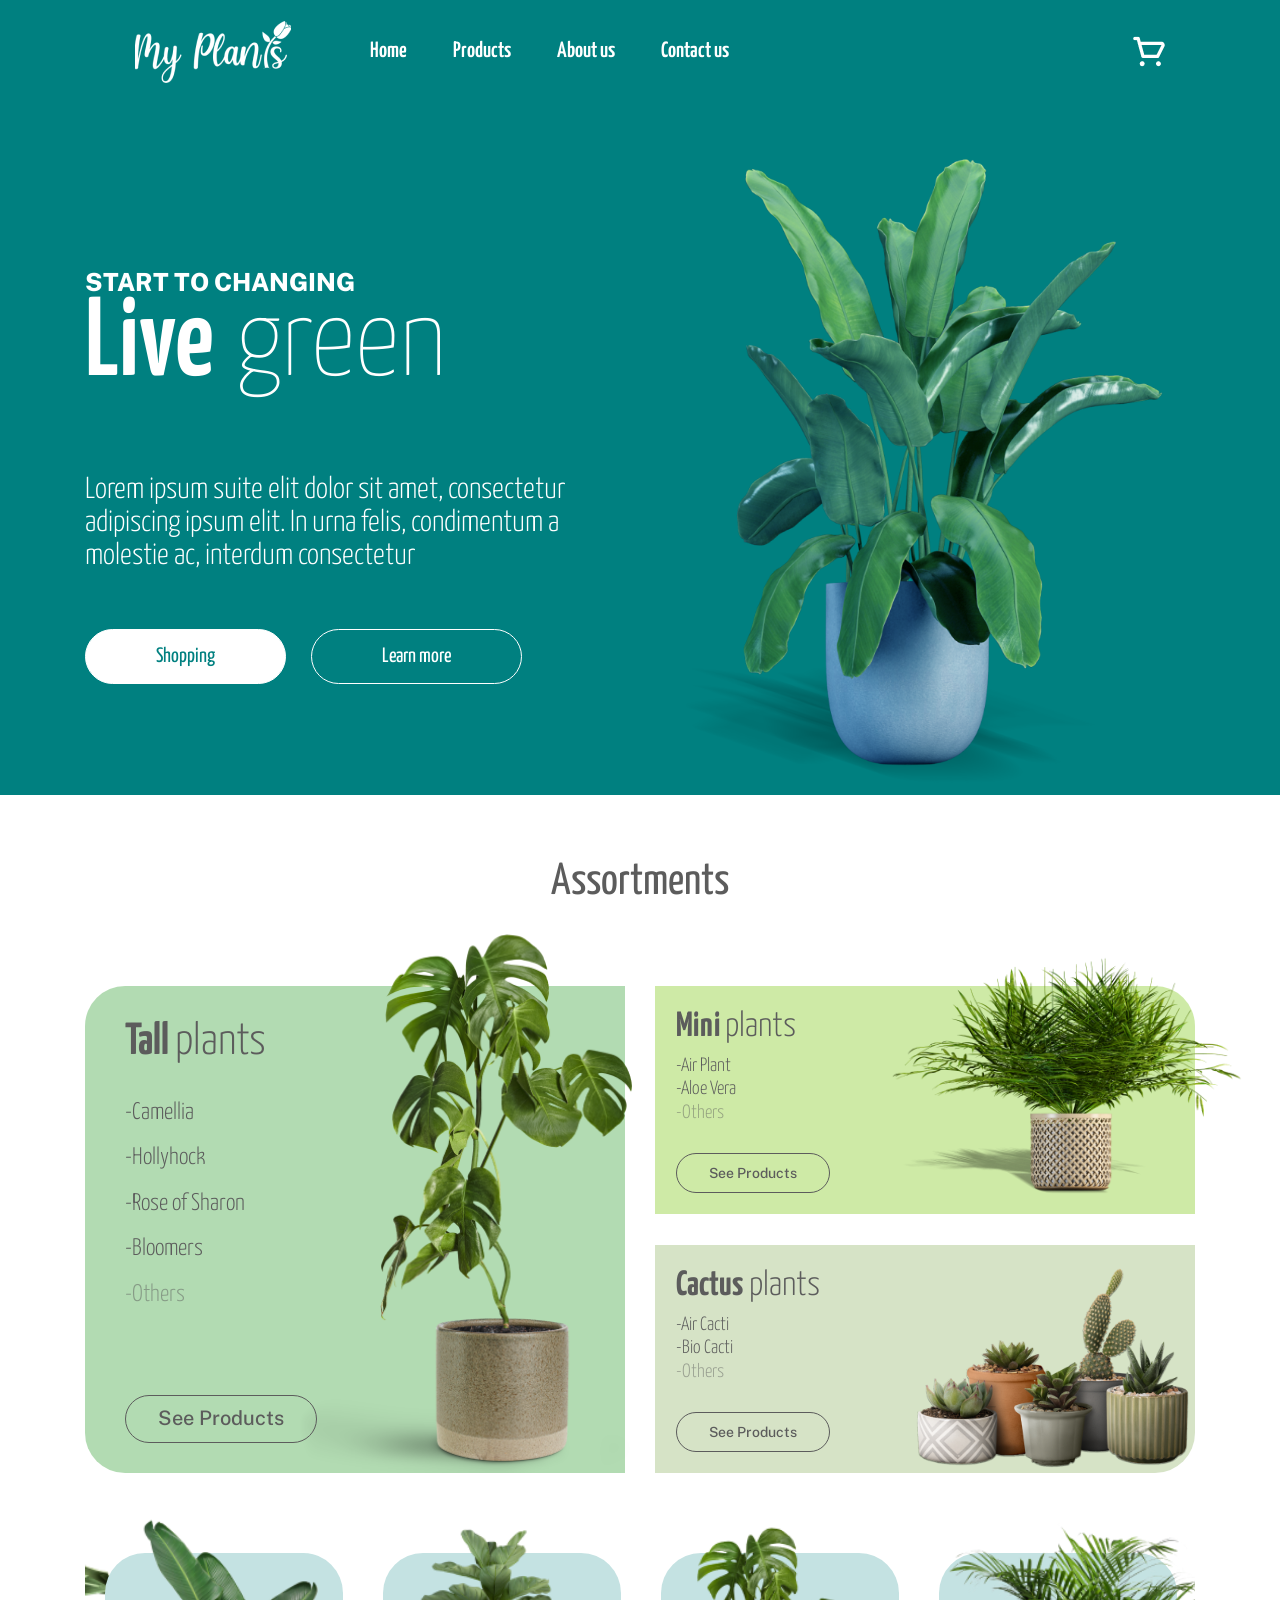
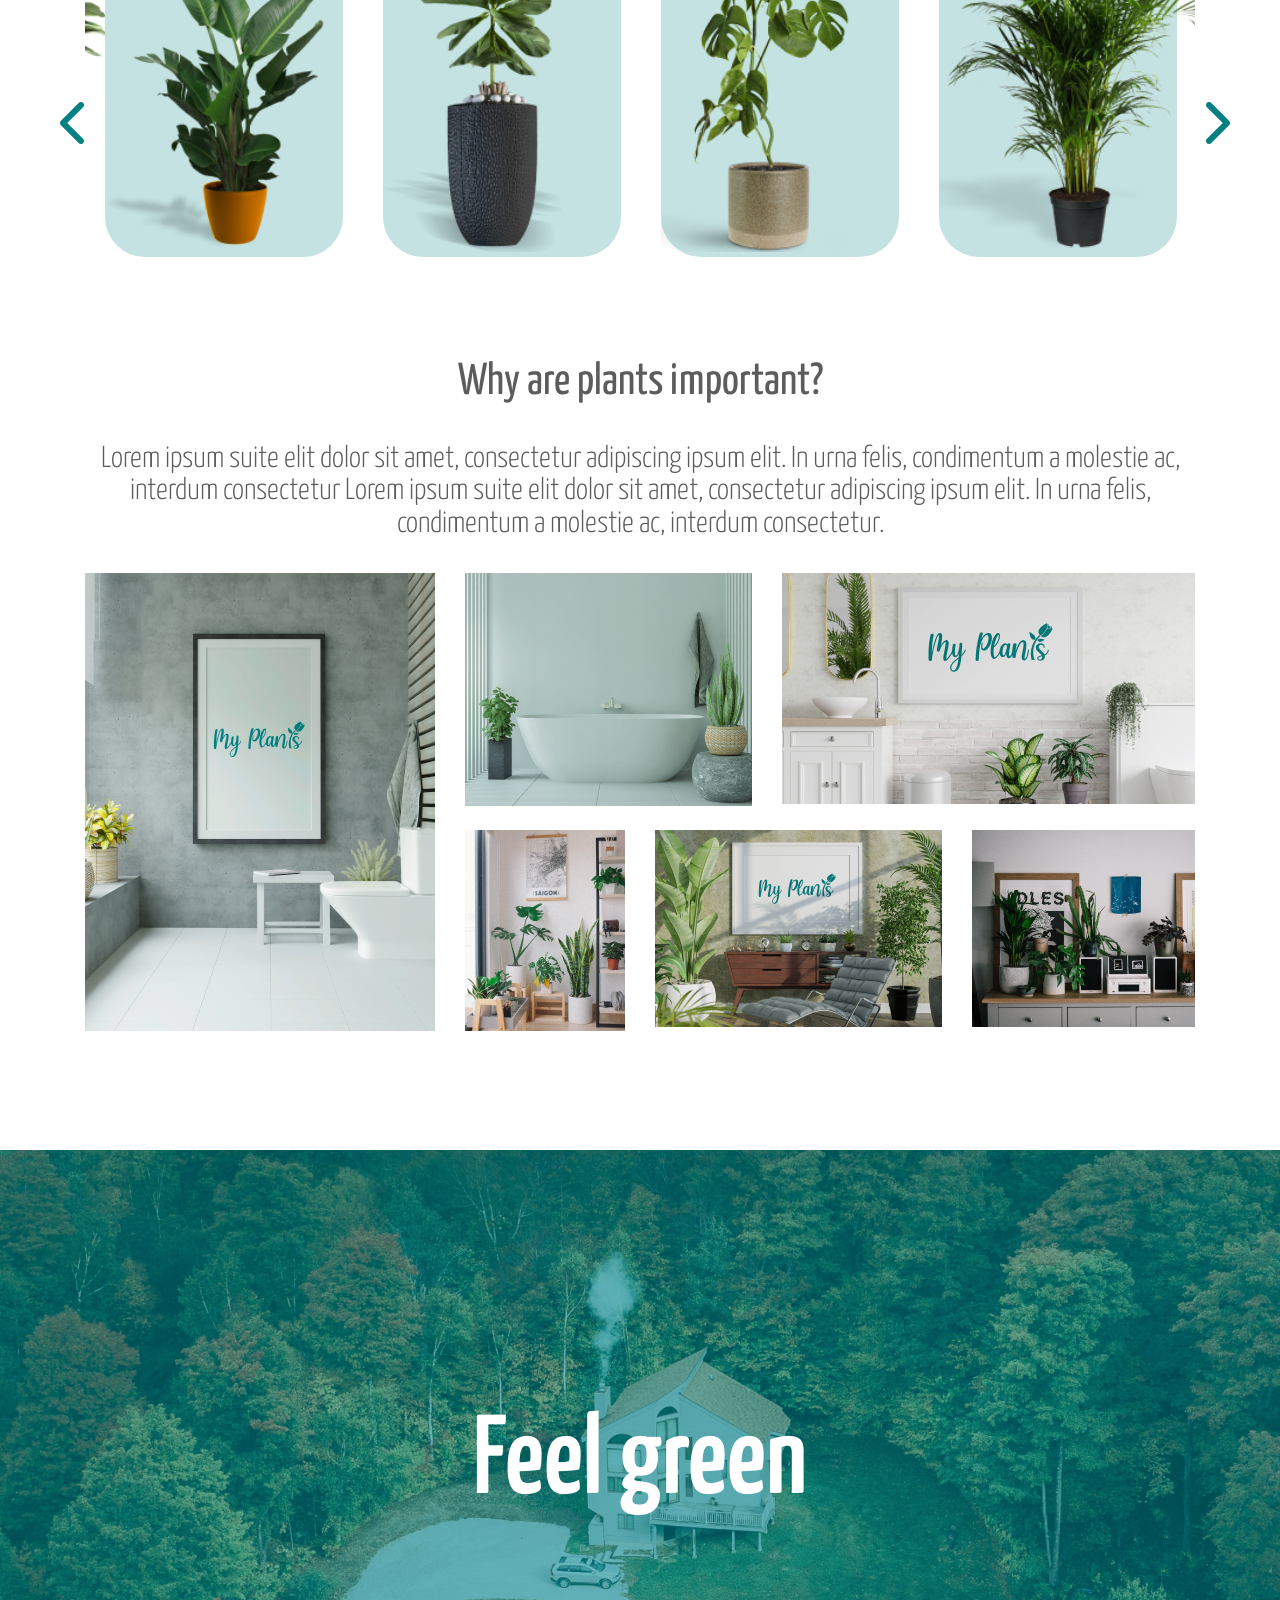
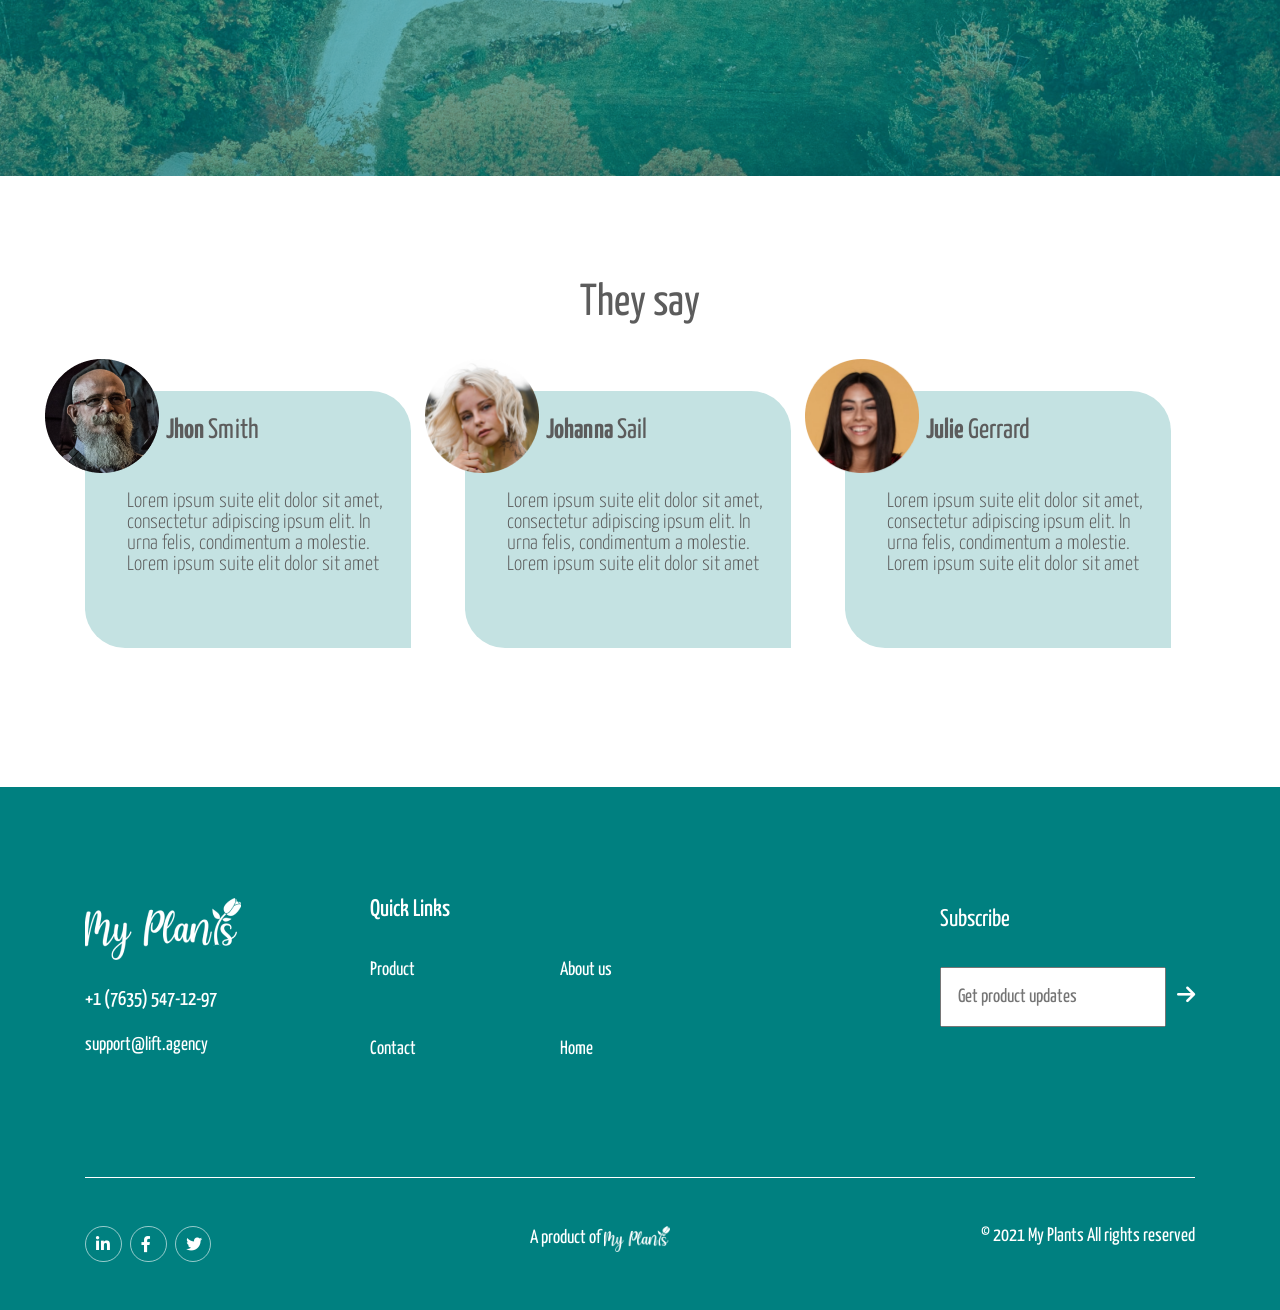
<file: PlantsShopping/index.html>
<!DOCTYPE html>
<html lang="en">

<head>
    <meta charset="UTF-8">
    <meta http-equiv="X-UA-Compatible" content="IE=edge">
    <meta name="viewport" content="width=device-width, initial-scale=1.0">


    <!-- Bootstrap Link for Css -->
    <link rel="stylesheet" href="https://cdn.jsdelivr.net/npm/bootstrap@4.6.1/dist/css/bootstrap.min.css"
        integrity="sha384-zCbKRCUGaJDkqS1kPbPd7TveP5iyJE0EjAuZQTgFLD2ylzuqKfdKlfG/eSrtxUkn" crossorigin="anonymous">

    <!-- FontAwesome Link for Css -->
    <link rel="stylesheet" href="https://cdnjs.cloudflare.com/ajax/libs/font-awesome/6.0.0-beta3/css/all.min.css"
        integrity="sha512-Fo3rlrZj/k7ujTnHg4CGR2D7kSs0v4LLanw2qksYuRlEzO+tcaEPQogQ0KaoGN26/zrn20ImR1DfuLWnOo7aBA=="
        crossorigin="anonymous" referrerpolicy="no-referrer" />

    <!-- Slick Slider Plants Section -->
    <link rel="stylesheet" type="text/css" href="./slick/slick.css">
    <link rel="stylesheet" type="text/css" href="./slick/slick-theme.css">

    <!-- Css style  link -->
    <link rel="stylesheet" href="Sass/style.css">

    <title>WorldOfPlants</title>


</head>


<!-- Slick Slider Style -->
<style type="text/css">
    .slider {
        width: 100%;

    }

    .slick-slide {
        margin: 0px 20px;

    }
</style>


<body>

    <!-- -------------Page of Header-------------->
    <header id="header">

        <div class="container">

            <!-- Header Navigation bar of Header  -->
            <section id="header-navbar">

                <!-- Desktop NavigationBar Menu -->
                <div class="row align-items-center ">

                    <!-- Logo Of Header -->
                    <div class="col-5 col-md-3">
                        <img src="Images/Header/HeaderLogo.png" alt="Header Logo" class="header-navbar-logo  w-100 "
                            height="62px">
                    </div>

                    <!-- Responsive MenuBar for Mobile -->
                    <div class="col-5  d-flex d-md-none  justify-content-end">
                        <div class="pos-f-t ">
                            <div class="collapse" id="navbarToggleExternalContent">
                                <div class=".bg-transparent p-4">
                                    <!-- Mobile Menubar -->
                                    <ul class="header-navbar-menu  mb-0 ">

                                        <!-- Navigation Bar  Menu-Menu -->
                                        <li class="header-navbar-item mt-2">
                                            <a href="#">Home</a>
                                        </li>
                                        <!-- Navigation Bar  Menu-Products -->
                                        <li class="header-navbar-item mt-2">
                                            <a href="#">Products</a>
                                        </li>
                                        <!-- Navigation Bar  Menu-About us -->
                                        <li class="header-navbar-item mt-2">
                                            <a href="#">About us</a>
                                        </li>
                                        <!-- Navigation Bar Menu -Contact us -->
                                        <li class="header-navbar-item mt-2">
                                            <a href="#">Contact us</a>
                                        </li>

                                    </ul>
                                </div>
                            </div>
                            <nav class="navbar navbar-dark bg-transparent">
                                <button class="navbar-toggler" type="button" data-toggle="collapse"
                                    data-target="#navbarToggleExternalContent"
                                    aria-controls="navbarToggleExternalContent" aria-expanded="false"
                                    aria-label="Toggle navigation">
                                    <span class="navbar-toggler-icon"></span>
                                </button>
                            </nav>
                        </div>
                    </div>

                    <!-- Navigation Menu of Header -->
                    <div class="col-8 d-none d-md-flex ">
                        <!-- Desktop Menubar -->
                        <ul class="header-navbar-menu d-flex mb-0 ">

                            <!-- Navigation Bar  Menu-Menu -->
                            <li class="header-navbar-item">
                                <a href="#">Home</a>
                            </li>
                            <!-- Navigation Bar  Menu-Products -->
                            <li class="header-navbar-item">
                                <a href="#">Products</a>
                            </li>
                            <!-- Navigation Bar  Menu-About us -->
                            <li class="header-navbar-item">
                                <a href="#">About us</a>
                            </li>
                            <!-- Navigation Bar Menu -Contact us -->
                            <li class="header-navbar-item">
                                <a href="#">Contact us</a>
                            </li>

                        </ul>
                    </div>

                    <!-- Basket Of Header -->
                    <div class="col-2 col-md-1">
                        <button class="header-navbar-shop-icon">
                            <img src="./Images/Header/shop icon (1).png" alt="Header shop basket icon">
                        </button>
                    </div>

                </div>

            </section>


            <!--Header Main section of Header -->
            <section id="header-main">
                <div class="row align-items-center">
                    <!--Header  Main section Content of Header in Left -->
                    <div class="col-12 col-lg-6">
                        <div class="header-main-content">
                            <!--Header  Main section Content Mini title of Header in Left -->
                            <h4 class="header-main-content-mini-tt mb-0">Start to changing</h4>

                            <!--Header  Main section Content Title of Header in Left -->
                            <h1 class="header-main-content-tt mb-0"><span>Live</span> green</h1>

                            <!-- Header Main section Content Description of Header in Left -->
                            <p class="mb-0"> Lorem ipsum suite elit dolor sit amet, consectetur adipiscing ipsum elit.
                                In urna felis,
                                condimentum a molestie ac, interdum consectetur</p>
                            <div class="header-main-content-buttons">
                                <button> <a href="#">Shopping </a></button>
                                <button> <a href="#">Learn more</a></button>
                            </div>
                        </div>
                    </div>

                    <!-- Header Main section Image of Header in Right -->
                    <div class="col-12 col-lg-6">
                        <img class="header-main-image w-100" src="Images/Header/plantinheader.png">

                    </div>

                </div>

            </section>

        </div>
    </header>

    <!-- --------------Page of Main--------------------->
    <main>

        <!-------------Assortments----------------- -->
        <section id="assortments">
            <div class="container">
                <!-- Assortments Header Title -->
                <h2 class="mb-0 assortments-title">Assortments</h2>

                <!-- Assortments  Items Cards -->
                <div class="row">
                    <!-- Assortments  Items Left Card-->
                    <div class="col-12 col-lg-6">
                        <div class="assortments-left-card assortments-item-card">
                            <!-- Assortments Main Item  Left Content  -->
                            <div class="assortments-left-content">
                                <!-- Assortments Main Item  Left Content Title Name -->
                                <h4 class='assortments-left-tt-name  mb-0'>
                                    <span>Tall </span> plants
                                </h4>

                                <!-- Assortments Main Item Left Plants Name -->
                                <ul class="assortments-left-plants-name mb-0">
                                    <li>-Camellia </li>
                                    <li>-Hollyhock</li>
                                    <li>-Rose of Sharon</li>
                                    <li>-Bloomers</li>
                                    <li>-Others</li>
                                </ul>

                                <!----Assortments Main Item Left button -->
                                <button class="assortments-left-button"> See Products</button>
                            </div>
                            <!-- Assortments Main Item  Left Image  -->
                            <img src="Images/Assortsments/tallplant.png" alt="Assortment Tall plant"
                                class="assortments-item-image-left ">
                        </div>
                    </div>
                    <!-- Assortments  Items Right Cards -->
                    <div class="col-12 col-lg-6">
                        <div class="assortments-right-cards">

                            <!--  Assortments  Item  Right First Card -!> -->
                            <div class="assortments-right-first-card assortments-item-card">

                                <!-- Assortments Main Item  Right First Card Content  -->
                                <div class="assortments-right-content">
                                    <!-- Assortments Main Item   Right First Card Content Title Name -->
                                    <h4 class="mb-0">
                                        <span>Mini </span> plants
                                    </h4>

                                    <!-- Assortments Main Item  Right First Card Plants Name -->
                                    <ul class="assortments-right-plants-name mb-0">
                                        <li> -Air Plant </li>
                                        <li> -Aloe Vera</li>
                                        <li>-Others</li>
                                    </ul>

                                    <!----Assortments Main Item  Right First Card button -->
                                    <button class="assortments-right-button">See Products</button>
                                </div>

                                <!-- Assortments Main Item  Right First Card Image  -->
                                <img src="Images/Assortsments/miniplant.png" alt="Assortment Mini plant"
                                    class="assortments-right-image-first ">
                            </div>

                            <!--  Assortments  Item  Right Second Card -!> -->
                            <div class="assortments-right-second-card assortments-item-card">

                                <!-- Assortments  Item  Right Second Card Content  -->
                                <div class="assortments-right-content">
                                    <!-- Assortments Main Item   Right Second Card Content Title Name -->
                                    <h4 class="mb-0">
                                        <span>Cactus</span> plants
                                    </h4>

                                    <!-- Assortments Main Item  Right Second Card Plants Name -->
                                    <ul class="assortments-right-plants-name mb-0">
                                        <li>-Air Cacti</li>
                                        <li> -Bio Cacti</li>
                                        <li>-Others</li>

                                    </ul>

                                    <!----Assortments Main Item  Right Second Card button -->
                                    <button class="assortments-right-button">See Products</button>
                                </div>

                                <!-- Assortments  Item  Right Second Card Image  -->
                                <img src="Images/Assortsments/smallcactus.png" alt="Assortment SmallCactus plant"
                                    class="assortments-right-image-second">
                            </div>
                        </div>
                    </div>
                </div>
            </div>

            </div>
        </section>

        <!-------------Plant Slider------------ -->
        <section id="plantSlider">
            <div class="container">
                <!-- Regular slider in Plants slider -->
                <section class="regular slider">

                    <!-- First Plant Image in Plants slider -->
                    <div class="plantSlider-card ">
                        <img src="Images/PlantSlider/PlantSlider_1.png" alt="Plant Slider First image">
                    </div>


                    <!-- Second Plant Image in Plants slider -->
                    <div class="plantSlider-card ">
                        <img src="Images/PlantSlider/PlantSlider_2.png" alt="Plant Slider Second image">
                    </div>


                    <!--Third Plant Image in Plants slider -->
                    <div class="plantSlider-card ">
                        <img src="Images/PlantSlider/PlantSlider_3.png" alt="Plant Slider Third image">
                    </div>


                    <!--4. Plant Image in Plants slider -->
                    <div class="plantSlider-card ">
                        <img src="Images/PlantSlider/PlantSlider_4.png" alt="Plant Slider 4. image">
                    </div>


                    <!--5. Plant Image in Plants slider -->
                    <div class="plantSlider-card  ">
                        <img src="Images/PlantSlider/PlantSlider_5.png " alt="Plant Slider 5. image">
                    </div>



                </section>
            </div>
        </section>

        <!-------------Important--------------->
        <section id="important">
            <div class="container">
                <!-- Important section Title -->
                <h2 class="important-tt mb-0">
                    Why are plants important?
                </h2>
                <!-- Important section Description -->
                <div class="important-descrip">
                    <p class="mb-0">
                        Lorem ipsum suite elit dolor sit amet, consectetur adipiscing ipsum elit. In urna felis,
                        condimentum a molestie ac, interdum consectetur Lorem ipsum suite elit dolor sit amet,
                        consectetur adipiscing ipsum elit. In urna felis, condimentum a molestie ac, interdum
                        consectetur.
                    </p>
                </div>
                <!-- Important Section Images-->
                <div class="important-images">
                    <div class="row ">
                        <!-- Important Section Image in Left-->
                        <div class="col-12 col-md-6 col-lg-4">
                            <div class="important-images-l">
                                <img src="Images/Important/Image1Left.png" alt="ImportantSectionImageInLeft"
                                    height="458px">
                            </div>
                        </div>
                        <!-- Important Section Images in Right-->
                        <div class="col-12 col-md-6 col-lg-8">
                            <div class="important-images-r">
                                <div class="row">
                                    <!-- Important Section First Image in Right Top-->
                                    <div class="col-12 col-md-6 col-lg-5">
                                        <img src="Images/Important/image-1-RightTop.png"
                                            alt="ImportantSectionImage-1-InRightTop" height="233px">
                                    </div>

                                    <!-- Important Section Second Image in Right Top-->
                                    <div class="col-12 col-md-6 col-lg-7">
                                        <img src="Images/Important/image-2-RightTop.png"
                                            alt="ImportantSectionImag-2-eInRightTop" height="231px">
                                    </div>
                                    <div class="important-images-rb">
                                        <div class="row mx-0">
                                            <!-- Important Section First Image in Right Bottom-->
                                            <div class="col-12 col-md-6 col-lg-3">
                                                <img src="Images/Important/image-1-RightBottom.png"
                                                    alt="ImportantSectionImage-1-InRightBottom" height="201px">
                                            </div>
                                            <!-- Important Section Second Image in Right Bottom-->
                                            <div class="col-12 col-md-6 col-lg-5">
                                                <img src="Images/Important/image-2-RightBottom.png"
                                                    alt="ImportantSectionImage-2-InRightBottom" height="197px">
                                            </div>
                                            <!-- Important Section Third Image in Right Bottom-->
                                            <div class="col-12 col-md-6 col-lg-4 d-md-none d-lg-block">
                                                <img src="Images/Important/image-3-RightBottom.png"
                                                    alt="ImportantSectionImage-3-InRightBottom" height="197px">
                                            </div>
                                        </div>
                                    </div>
                                </div>
                            </div>

                        </div>
                    </div>
                </div>
            </div>
            </div>
        </section>

        <!-------------Green Image------------>
        <section id="green-image">
            <!-- Green Image content -->
            <div class="green-image-content ">

               <!-- Green Image section title -->
                <h1 class="green-image-tt mb-0">Feel green</h1>
            </div>

        </section>

        <!-------------Users------------>
        <section id="users">
            <div class="container">
                <!-- Title of Users section -->
                <h1 class="users-tt mb-0">They say</h1>

                <!-- Users  cards -->
                <div class="row">

                    <!-- Users  first card -->
                    <div class="col-12 col-lg-4">
                        <div class="user-card">
                            <!-- User's  first card  image-->
                            <img src="Images/User Cards/firstprofile.png" alt="FirstProfileimageUserCards"
                                class="user-img">

                            <!-- User's first card title -->
                            <h3 class="user-card-tt mb-0"> <b>Jhon</b> Smith</h3>

                            <!-- User's  first card impression -->
                            <p class="user-card-impression mb-0">Lorem ipsum suite elit dolor sit amet, consectetur
                                adipiscing
                                ipsum elit. In urna felis, condimentum a molestie. Lorem ipsum suite elit dolor sit amet
                            </p>
                        </div>
                    </div>

                    <!-- User's  second card -->
                    <div class="col-12 col-lg-4">
                        <div class="user-card ">
                            <!-- User's  first card  image-->
                            <img src="Images/User Cards/secondprofile.png" alt="SecondProfileimageUserCards"
                                class="user-img">

                            <!-- User's first card title -->
                            <h3 class="user-card-tt mb-0"> <b>Johanna</b> Sail</h3>

                            <!-- User's  first card impression -->
                            <p class="user-card-impression mb-0">Lorem ipsum suite elit dolor sit amet, consectetur
                                adipiscing
                                ipsum elit. In urna felis, condimentum a molestie. Lorem ipsum suite elit dolor sit amet
                            </p>
                        </div>
                    </div>

                    <!-- User's third card -->
                    <div class="col-12 col-lg-4">
                        <div class="user-card">
                            <!-- User's first card  image-->
                            <img src="Images/User Cards/thirdprofile.png" alt="ThirdProfileimageUserCards"
                                class="user-img">

                            <!-- User's  first card title -->
                            <h3 class="user-card-tt mb-0"> <b>Julie</b> Gerrard</h3>

                            <!-- User's   first card impression -->
                            <p class="user-card-impression mb-0">Lorem ipsum suite elit dolor sit amet, consectetur
                                adipiscing
                                ipsum elit. In urna felis, condimentum a molestie. Lorem ipsum suite elit dolor sit amet
                            </p>
                        </div>
                    </div>
                </div>
            </div>
        </section>
    </main>

    <!-- ------------------Page of Footer-------------->
    <footer id="footer">
        <div class="container">

            <!-- Footer Top -->
            <section class="footer-top">
                <div class="row justify-content-between ">
                    <!-- Footer Top info -->
                    <div class="col-lg-3">
                        <!-- Footer Top info logo -->
                        <img src="Images/Header/HeaderLogo.png" alt="LogoInFooterTop" class="footer-logo-top"
                            height="52px">
                        <!-- Footer Top info number -->
                        <p class="mb-0 footer-top-num">+1 (7635) 547-12-97</p>
                        <!-- Footer Top info mail-->
                        <a href="#">support@lift.agency</a>
                    </div>

                    <!-- Footer Top Quick Links first -->
                    <div class="col-lg-2">
                        <p class=" footer-top-links-tt">Quick Links</p>
                        <ul class="footer-top-links  mb-0">
                            <li>
                                <a href="#">Product</a>

                            </li>
                            <li>
                                <a href="#">Contact</a>

                            </li>
                        </ul>
                    </div>

                    <!-- Footer Top Quick Links second-->
                    <div class="col-lg-2">
                        <ul class="footer-top-links footer-top-links-s mb-0">
                            <li>
                                <a href="#">About us</a>
                            </li>
                            <li>
                                <a href="#">Home</a>
                            </li>
                        </ul>
                    </div>

                    <!-- Footer Top input -->
                    <div class="col-lg-5 d-flex justify-content-end">
                        <form class="footer-top-input" action="#">
                            <label for="input-product">Subscribe</label> <br>
                            <input type="text" placeholder="Get product updates" id="input-product">
                            <i class="fa-solid fa-arrow-right"></i>
                        </form>
                    </div>

                </div>

            </section>

            <!-- Footer Bottom -->
            <section class="footer-bottom ">
                <!-- Footer bottom Social media -->
                <ul class="footer-socials mb-0">

                    <!-- Footer bottom Social LinkedIn -->
                    <li><a href="#" class="footer-social">
                            <i class="fa-brands fa-linkedin-in"></i>
                        </a></li>
                    <!-- Footer bottom Social Facebook -->
                    <li><a href="#" class="footer-social">
                            <i class="fa-brands fa-facebook-f"></i>
                        </a></li>
                    <!-- Footer bottom Social  Tweeter -->
                    <li> <a href="#" class="footer-social">
                            <i class="fa-brands fa-twitter"></i>
                        </a></li>
                </ul>

                <!-- Footer bottom Product -->
                <div class="footer-bottom-product">
                    <span class="mb-0">A product of </span>
                    <!-- Footer bottom Product logo-->
                    <img src="Images/Header/HeaderLogo.png" alt="LogoInFooter" height="26px" class="footer-logo-bottom">
                </div>

                <!-- Footer bottom Product reserved -->
                <div class="footer-bottom-reserv">
                    <p>© 2021 My Plants All rights reserved</p>
                </div>

            </section>

        </div>
    </footer>



    <!-- Bootstrap Link for JavaScript -->
    <script src="https://cdn.jsdelivr.net/npm/jquery@3.5.1/dist/jquery.slim.min.js"
        integrity="sha384-DfXdz2htPH0lsSSs5nCTpuj/zy4C+OGpamoFVy38MVBnE+IbbVYUew+OrCXaRkfj" crossorigin="anonymous">
    </script>
    <script src="https://cdn.jsdelivr.net/npm/bootstrap@4.6.1/dist/js/bootstrap.bundle.min.js"
        integrity="sha384-fQybjgWLrvvRgtW6bFlB7jaZrFsaBXjsOMm/tB9LTS58ONXgqbR9W8oWht/amnpF" crossorigin="anonymous">
    </script>

    <!-- Slick Slider Js Link -->
    <script src="https://code.jquery.com/jquery-2.2.0.min.js" type="text/javascript"></script>
    <script src="./slick/slick.js" type="text/javascript" charset="utf-8"></script>
    <script type="text/javascript">
        // Slick Regular Slider Js  properties  for PlantSlider section
        $(document).on('ready', function () {

            $("#plantSlider .regular").slick({
                dots: false,
                infinite: true,
                slidesToShow: 4,
                slidesToScroll: 4,
                prevArrow: "<button type='button' class='slick-prev pull-left'><i class='fas fa-chevron-left button-plantSlider' aria-hidden='true'></i></button>",
                nextArrow: "<button type='button' class='slick-next pull-right'><i class='fas fa-chevron-right button-plantSlider' aria-hidden='true'></i></button>",
                // Plant Slider responsive design
                responsive: [
                    //    Plant Slider for medium large devices 
                    {
                        breakpoint: 1024,
                        settings: {
                            slidesToShow: 3,
                            slidesToScroll: 3,
                            infinite: true,
                            dots: false
                        }
                    },

                    // Plant Slider  for small devices
                    {
                        breakpoint: 600,
                        settings: {
                            slidesToShow: 2,
                            slidesToScroll: 2
                        }
                    },

                    // Plant Slider  for extra small devices
                    {
                        breakpoint: 375,
                        settings: {
                            slidesToShow: 1,
                            slidesToScroll: 1
                        }
                    }

                ]
            });

        })
    </script>
</body>

</html>
</file>
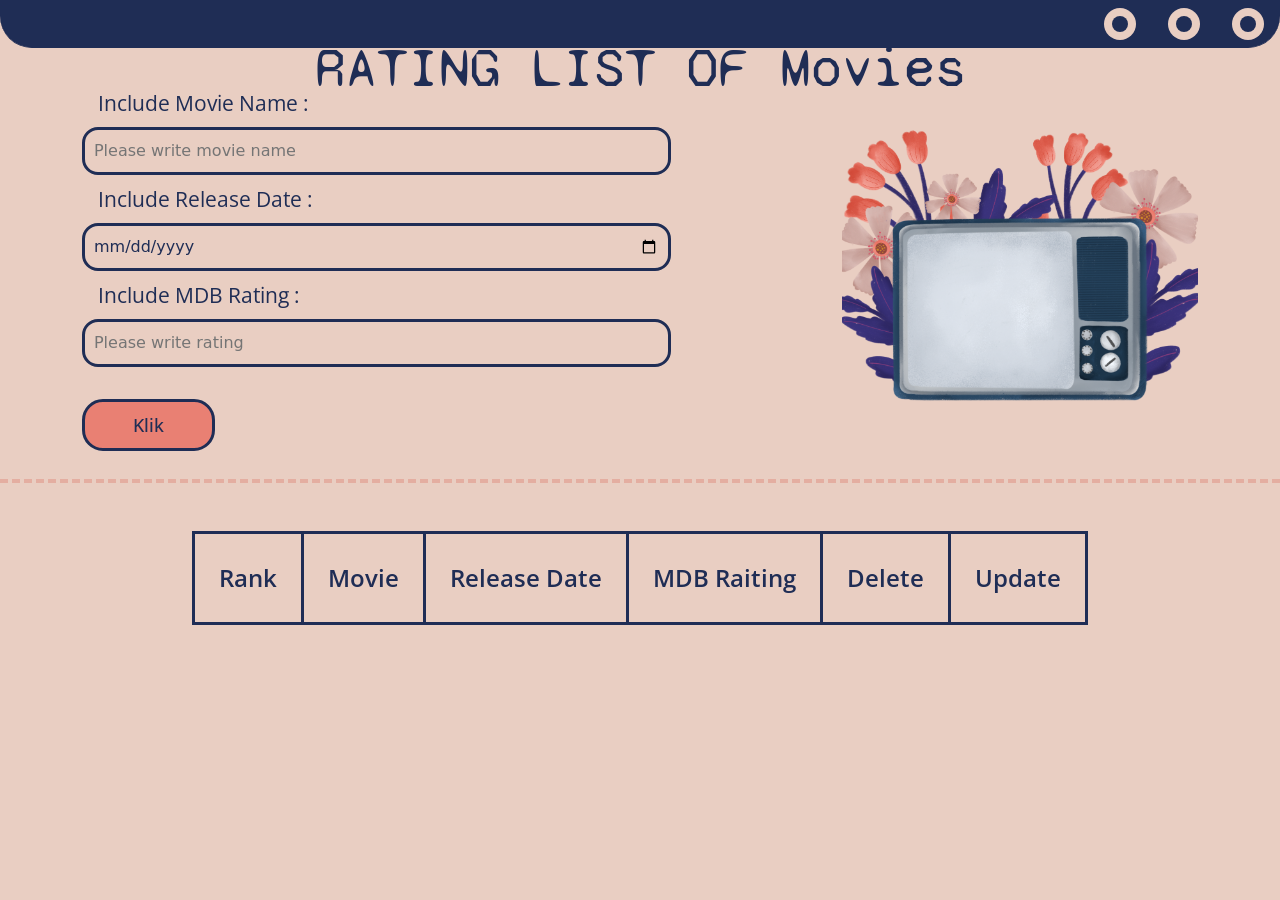
<file: TvShow.js/index.html>
<!DOCTYPE html>
<html lang="en">

<head>
    <meta charset="UTF-8">
    <meta http-equiv="X-UA-Compatible" content="IE=edge">
    <meta name="viewport" content="width=device-width, initial-scale=1.0">
    <!-- Bootstrap link -->
    <link href="https://cdn.jsdelivr.net/npm/bootstrap@5.1.3/dist/css/bootstrap.min.css" rel="stylesheet"
        integrity="sha384-1BmE4kWBq78iYhFldvKuhfTAU6auU8tT94WrHftjDbrCEXSU1oBoqyl2QvZ6jIW3" crossorigin="anonymous">

    <!-- Css Link -->
    <link rel="stylesheet" href="Sass/style.css">
    <title>Tv Show List</title>
</head>

<body>
    <!-- --- Header --- -->

    <header id="header">
        <!-- Header blue line design -->
        <ul class="header-color">
            <li>
                <span></span>
            </li>
            <li>
                <span></span>
            </li>
            <li>
                <span></span>
            </li>
        </ul>

    </header>

    <!-- --- Movies --- -->
    <main>
        <section id="movies">
            <div class="container">

                <!--Movies title -->
                <h1>RATING LIST OF Movies</h1>

                <!-- Movies input  Form  and Image -->
                <div class="row">
                    <div class="col-12 col-md-8">

                        <form action="#">
                            <!-- Input for Movie name -->
                            <div class="form-movies">
                                <label for="movies-movie">Include Movie Name :</label>
                                <input type="text" id="movies-movie" placeholder="Please write movie name">
                            </div>

                            <!-- Input for  Release date -->
                            <div class="form-movies">
                                <label for="movies-year">Include Release Date :</label>
                                <input type="date" id="movies-year" placeholder="Please write release date ">
                            </div>

                            <!-- Input for MDB Rating -->
                            <div class="form-movies">
                                <label for="movies-rating"> Include MDB Rating : </label>
                                <input type="number" id="movies-rating" placeholder="Please write rating ">
                            </div>

                            <div class="form-movies-button">
                                <button type="submit" onclick='displayMoviesList(event);'> Klik</button>
                            </div>



                        </form>
                    </div>

                    <!-- TV image in Movies sectionr -->
                    <div class="col-12 col-md-4">
                        <img src="images/headertv.png" alt="SimpSon_and_Television" height="400px" width="100%"
                            class="tv-img-movies " style="object-fit: cover;">
                    </div>
                </div>
            </div>
        </section>


        <!-- --- Movie List --- -->
        <section id="movies-list">
            <div class="container">
                <!-- Movies rating list -->
                <table class="movies-list-table">
                    <!-- Movies list table  titles-->
                    <thead>
                        <tr>
                            <th>Rank</th>
                            <th>Movie</th>
                            <th>Release Date</th>
                            <th>MDB Raiting</th>
                            <th>Delete</th>
                            <th>Update</th>
                        </tr>
                    </thead>

                    <!-- Movies list table body -->
                    <tbody>


                    </tbody>
                </table>
            </div>
        </section>

    </main>


    <!-- Bootstrrap Js Link -->
    <script src="https://cdn.jsdelivr.net/npm/bootstrap@5.1.3/dist/js/bootstrap.bundle.min.js"
        integrity="sha384-ka7Sk0Gln4gmtz2MlQnikT1wXgYsOg+OMhuP+IlRH9sENBO0LRn5q+8nbTov4+1p" crossorigin="anonymous">
    </script>
    <!-- FontAwesome link -->
    <script src="https://cdnjs.cloudflare.com/ajax/libs/font-awesome/6.0.0/css/all.min.css"></script>
    <!-- JS Link -->
    <script src="JS/script.js"></script>
</body>

</html>
</file>
<file: PlantsShopping/Sass/style.css>
@import url("https://fonts.googleapis.com/css2?family=Libre+Baskerville:wght@400;700&family=Public+Sans:wght@200;300;400;500;600;700;800;900&family=Shizuru&family=Yanone+Kaffeesatz:wght@200;300;400;500;600;700&display=swap");
.card-user-txt-size, #users .user-card .user-card-impression {
  font: normal 300 1.3rem/1.31rem 'Yanone Kaffeesatz', sans-serif;
}

.card-user-tt-size, #users .user-card .user-card-tt, #users .user-card .user-card-tt b {
  font: normal 400 1.75rem/2.06rem 'Yanone Kaffeesatz', sans-serif;
}

.card-plant-txt-size, #assortments .assortments-left-card .assortments-left-content .assortments-left-plants-name li {
  font: normal 300 1.5rem/2.84rem 'Yanone Kaffeesatz', sans-serif;
}

.card-plant-tt-size, #assortments .assortments-left-card .assortments-left-content h4, #assortments .assortments-left-card .assortments-left-content h4 span {
  font: normal 300 2.81rem/3.3rem 'Yanone Kaffeesatz', sans-serif;
}

.card-plant-txt-size-sm, #assortments .assortments-item-card .assortments-right-content .assortments-right-plants-name li {
  font: normal 300 1.2rem/1.47rem 'Yanone Kaffeesatz', sans-serif;
}

.card-plant-tt-size-sm, #assortments .assortments-item-card .assortments-right-content h4, #assortments .assortments-item-card .assortments-right-content h4 span {
  font: normal 300 2.19rem/2.57rem 'Yanone Kaffeesatz', sans-serif;
}

.page-section-titles, #assortments .assortments-title, #important .important-tt, #users .users-tt {
  font: normal 400  2.8rem/2.94rem 'Yanone Kaffeesatz', sans-serif;
}

.page-big-titles, #header #header-main .header-main-content .header-main-content-tt, #header #header-main .header-main-content .header-main-content-tt span, #green-image .green-image-content .green-image-tt {
  font: normal 600  7rem/10.13rem 'Yanone Kaffeesatz', sans-serif;
}

.page-txt-size, #header #header-main .header-main-content p, #important .important-descrip p {
  font: normal 300  1.9rem/2.06rem 'Yanone Kaffeesatz', sans-serif;
}

.btn-txt-size, #header #header-main .header-main-content .header-main-content-buttons button, #header #header-main .header-main-content .header-main-content-buttons button a {
  font: normal 400 1.3rem/1.44rem 'Yanone Kaffeesatz', sans-serif;
}

ul li {
  list-style: none;
}

button {
  background-color: unset;
  border: unset;
}

* {
  margin: 0;
  padding: 0;
  -webkit-box-sizing: border-box;
          box-sizing: border-box;
  letter-spacing: 0em;
  font-size: 16px;
  font-family: 'Yanone Kaffeesatz', sans-serif;
}

body {
  overflow-x: hidden;
  overflow-y: visible;
}

a {
  text-decoration: none;
  color: #ffff;
}

a:hover {
  text-decoration: none;
  color: #ffff;
}

.card-user-txt-size, #users .user-card .user-card-impression {
  font: normal 300 1.3rem/1.31rem 'Yanone Kaffeesatz', sans-serif;
}

.card-user-tt-size, #users .user-card .user-card-tt, #users .user-card .user-card-tt b {
  font: normal 400 1.75rem/2.06rem 'Yanone Kaffeesatz', sans-serif;
}

.card-plant-txt-size, #assortments .assortments-left-card .assortments-left-content .assortments-left-plants-name li {
  font: normal 300 1.5rem/2.84rem 'Yanone Kaffeesatz', sans-serif;
}

.card-plant-tt-size, #assortments .assortments-left-card .assortments-left-content h4, #assortments .assortments-left-card .assortments-left-content h4 span {
  font: normal 300 2.81rem/3.3rem 'Yanone Kaffeesatz', sans-serif;
}

.card-plant-txt-size-sm, #assortments .assortments-item-card .assortments-right-content .assortments-right-plants-name li {
  font: normal 300 1.2rem/1.47rem 'Yanone Kaffeesatz', sans-serif;
}

.card-plant-tt-size-sm, #assortments .assortments-item-card .assortments-right-content h4, #assortments .assortments-item-card .assortments-right-content h4 span {
  font: normal 300 2.19rem/2.57rem 'Yanone Kaffeesatz', sans-serif;
}

.page-section-titles, #assortments .assortments-title, #important .important-tt, #users .users-tt {
  font: normal 400  2.8rem/2.94rem 'Yanone Kaffeesatz', sans-serif;
}

.page-big-titles, #header #header-main .header-main-content .header-main-content-tt, #header #header-main .header-main-content .header-main-content-tt span, #green-image .green-image-content .green-image-tt {
  font: normal 600  7rem/10.13rem 'Yanone Kaffeesatz', sans-serif;
}

.page-txt-size, #header #header-main .header-main-content p, #important .important-descrip p {
  font: normal 300  1.9rem/2.06rem 'Yanone Kaffeesatz', sans-serif;
}

.btn-txt-size, #header #header-main .header-main-content .header-main-content-buttons button, #header #header-main .header-main-content .header-main-content-buttons button a {
  font: normal 400 1.3rem/1.44rem 'Yanone Kaffeesatz', sans-serif;
}

#header {
  background-color: teal;
}

#header #header-navbar {
  padding: 1.31rem 0px 1.38rem 0px;
  margin-bottom: 2px solid;
}

#header #header-navbar .header-navbar-logo {
  -o-object-fit: contain;
     object-fit: contain;
}

#header #header-navbar .header-navbar-menu {
  -webkit-box-pack: end;
      -ms-flex-pack: end;
          justify-content: flex-end;
}

#header #header-navbar .header-navbar-menu li {
  margin-right: 2.875rem;
}

#header #header-navbar .header-navbar-menu li a {
  font: normal 600 1.38rem/1.56rem "Yanone Kaffeesatz", sans-serif;
}

#header #header-main {
  color: white;
  padding-top: 3rem;
}

#header #header-main .header-main-content .header-main-content-mini-tt {
  text-transform: uppercase;
  font: normal 800 1.56rem/1.25rem 'Public Sans', sans-serif;
  position: absolute;
  top: 0.5rem;
}

#header #header-main .header-main-content .header-main-content-tt {
  font-weight: 200;
}

#header #header-main .header-main-content p {
  margin-top: 3rem;
}

#header #header-main .header-main-content .header-main-content-buttons {
  margin-top: 3.5rem;
}

#header #header-main .header-main-content .header-main-content-buttons button {
  padding: 15px calc(3rem + 22px);
  border: 1px solid white;
  border-radius: 70px;
  margin-right: 1.38rem;
  -webkit-transition: 1s;
  transition: 1s;
}

#header #header-main .header-main-content .header-main-content-buttons button:nth-child(1) {
  background-color: white;
}

#header #header-main .header-main-content .header-main-content-buttons button:nth-child(1) a {
  color: teal;
}

#header #header-main .header-main-content .header-main-content-buttons button:nth-child(1):hover {
  background-color: transparent;
}

#header #header-main .header-main-content .header-main-content-buttons button:nth-child(1):hover a {
  color: white;
}

#header #header-main .header-main-content .header-main-content-buttons button:nth-child(2):hover {
  background-color: white;
}

#header #header-main .header-main-content .header-main-content-buttons button:nth-child(2):hover a {
  color: teal;
}

#header #header-main .header-main-image {
  -o-object-fit: cover;
     object-fit: cover;
}

#assortments {
  padding-top: 4rem;
  text-align: center;
  color: #5c5c5c;
}

#assortments .assortments-title {
  padding-bottom: 5rem;
}

#assortments .assortments-item-card {
  display: -webkit-box;
  display: -ms-flexbox;
  display: flex;
  -webkit-box-align: center;
      -ms-flex-align: center;
          align-items: center;
  position: relative;
}

#assortments .assortments-item-card button {
  position: relative;
  z-index: 2;
}

#assortments .assortments-item-card .assortments-right-content {
  text-align: left;
  padding: 1.81rem 0px 1.94rem 1.31rem;
}

#assortments .assortments-item-card .assortments-right-content h4 {
  padding-bottom: 0.5rem;
}

#assortments .assortments-item-card .assortments-right-content h4 span {
  font-weight: 700;
}

#assortments .assortments-item-card .assortments-right-content .assortments-right-plants-name li:last-child {
  opacity: 0.5;
}

#assortments .assortments-item-card .assortments-right-content .assortments-right-button {
  color: #5c5c5c;
  border: 1px solid #5c5c5c;
  border-radius: 70px;
  padding: 0.689rem 2rem;
  font: normal 500 0.875rem/1rem "Public Sans", sans-serif;
  margin-top: 1.75rem;
}

#assortments .assortments-left-card {
  height: 30.44rem;
  border-radius: 2.5rem 0px 0px 2.5rem;
  background-color: rgba(3, 135, 0, 0.3);
}

#assortments .assortments-left-card .assortments-left-content {
  text-align: left;
  padding: 1.81rem 0px 1.875rem 2.5rem;
}

#assortments .assortments-left-card .assortments-left-content h4 {
  padding-bottom: 1.3rem;
}

#assortments .assortments-left-card .assortments-left-content h4 span {
  font-weight: 700;
}

#assortments .assortments-left-card .assortments-left-content .assortments-left-plants-name li:last-child {
  opacity: 0.5;
}

#assortments .assortments-left-card .assortments-left-content .assortments-left-button {
  font: normal 500 1.25rem/1.47rem 'Public Sans', sans-serif;
  color: #5c5c5c;
  border: 1px solid #5c5c5c;
  border-radius: 70px;
  padding: 0.689rem 2rem;
  margin-top: 4.875rem;
}

#assortments .assortments-left-card .assortments-item-image-left {
  position: absolute;
  bottom: 0px;
  right: -12px;
  height: 35rem;
}

#assortments .assortments-right-first-card {
  height: 14.25rem;
  border-radius: 0px 2.5rem 0px 0px;
  background-color: rgba(115, 195, 0, 0.35);
}

#assortments .assortments-right-first-card .assortments-right-image-first {
  -o-object-fit: cover;
     object-fit: cover;
  position: absolute;
  right: -3rem;
  bottom: 1rem;
  height: 16rem;
}

#assortments .assortments-right-second-card {
  height: 14.25rem;
  border-radius: 0px 0px 40px 0px;
  background-color: rgba(139, 176, 92, 0.35);
  margin-top: 31px;
}

#assortments .assortments-right-second-card .assortments-right-image-second {
  -o-object-fit: cover;
     object-fit: cover;
  position: absolute;
  right: 5px;
  bottom: 3px;
  height: 13rem;
}

#plantSlider {
  padding-top: 5rem;
}

#plantSlider .slick-slider .slick-prev:before,
#plantSlider .slick-slider .slick-next:before {
  display: none;
}

#plantSlider .slick-slider .button-plantSlider::before {
  color: teal;
  font-size: 3rem;
}

#plantSlider .slick-slider .slick-list {
  overflow-x: clip;
  overflow-y: visible;
}

#plantSlider .slick-slider .slick-list .slick-slide .plantSlider-card {
  height: 19rem;
  width: 43rem;
  border-radius: 2.5rem;
  background-color: #c4e2e2;
  position: relative;
}

#plantSlider .slick-slider .slick-list .slick-slide .plantSlider-card img {
  position: absolute;
  height: 21rem;
  bottom: 5px;
}

#plantSlider .slick-slider .slick-list .slick-slide .plant-card {
  display: -webkit-box !important;
  display: -ms-flexbox !important;
  display: flex !important;
  -webkit-box-pack: center;
      -ms-flex-pack: center;
          justify-content: center;
}

#important {
  color: #5c5c5c;
  text-align: center;
  padding-top: 5.875rem;
}

#important .important-descrip {
  margin-top: 2.25rem;
}

#important .important-images {
  margin-top: 2rem;
}

#important .important-images img {
  -o-object-fit: cover;
     object-fit: cover;
  width: 100%;
}

#important .important-images .important-images-rb {
  margin-top: 1.5rem;
}

#green-image {
  padding-top: 7.44rem;
}

#green-image .green-image-content {
  background: url(../Images/Feelgreen/feelgreenback.png) no-repeat center;
  height: 39.125rem;
  width: 100%;
  background-size: cover;
  position: relative;
  display: -webkit-box;
  display: -ms-flexbox;
  display: flex;
  -webkit-box-pack: center;
      -ms-flex-pack: center;
          justify-content: center;
  -webkit-box-align: center;
      -ms-flex-align: center;
          align-items: center;
}

#green-image .green-image-content:before {
  content: '';
  background-color: rgba(0, 128, 128, 0.54);
  mix-blend-mode: normal;
  position: absolute;
  width: 100%;
  height: 100%;
}

#green-image .green-image-content .green-image-tt {
  color: white;
  position: relative;
}

#users {
  padding-top: 6.5rem;
  color: #5c5c5c;
}

#users .users-tt {
  text-align: center;
  padding-bottom: 4rem;
}

#users .user-card {
  height: 16.06rem;
  padding: 1.5rem 1.625rem 2.3125rem 2.625rem;
  background-color: #c4e2e2;
  border-radius: 40px 40px 0px 40px;
  position: relative;
  margin-right: 1.5rem;
}

#users .user-card .user-img {
  height: 7.1rem;
  -o-object-fit: cover;
     object-fit: cover;
  position: absolute;
  top: -2rem;
  left: -2.5rem;
}

#users .user-card .user-card-tt {
  margin-left: 15%;
  text-transform: capitalize;
}

#users .user-card .user-card-tt b {
  font-weight: 700;
}

#users .user-card .user-card-impression {
  margin-top: 2.75rem;
}

#footer {
  background-color: teal;
  margin-top: 8.69rem;
  color: white;
}

#footer .footer-top {
  text-align: left;
  padding: 6.93rem 0px 4rem;
  border-bottom: 1px solid white;
}

#footer .footer-top .footer-logo-top {
  -o-object-fit: cover;
     object-fit: cover;
  height: 3.875rem;
}

#footer .footer-top .footer-top-num {
  font: normal 500 1.25rem/2rem 'Yanone Kaffeesatz', sans-serif;
  padding: 1.5rem 0px 0.8rem;
}

#footer .footer-top a {
  font: normal 400 1.2rem/2rem 'Yanone Kaffeesatz', sans-serif;
}

#footer .footer-top .footer-top-links-tt {
  font: normal 500 1.5rem/1.5rem 'Yanone Kaffeesatz', sans-serif;
  margin-bottom: 2rem;
}

#footer .footer-top .footer-top-links li {
  margin-bottom: 2.95rem;
  font: normal 300 1.3rem/1.2rem 'Yanone Kaffeesatz', sans-serif;
}

#footer .footer-top .footer-top-links-s {
  margin-top: 3.5rem;
}

#footer .footer-top .footer-top-input label {
  font: normal 400 1.5rem/2.8rem 'Yanone Kaffeesatz', sans-serif;
  margin-bottom: 1.5rem;
}

#footer .footer-top .footer-top-input input {
  font: normal 400 1.2rem/0.875rem 'Yanone Kaffeesatz', sans-serif;
  padding: 1.21rem 2rem 1.11rem 0.97rem;
}

#footer .footer-top .footer-top-input input:focus {
  outline: unset;
  border: 1px solid #E5E5E5;
}

#footer .footer-top .footer-top-input i {
  margin-left: 8px;
  font-size: 1.3rem;
}

#footer .footer-bottom {
  display: -webkit-box;
  display: -ms-flexbox;
  display: flex;
  -webkit-box-pack: justify;
      -ms-flex-pack: justify;
          justify-content: space-between;
  padding: 3rem 0px;
}

#footer .footer-bottom .footer-socials {
  display: -webkit-box;
  display: -ms-flexbox;
  display: flex;
}

#footer .footer-bottom .footer-socials li {
  margin-right: 0.5rem;
}

#footer .footer-bottom .footer-socials li i {
  width: 2.3rem;
  height: 2.3rem;
  border: 1px solid rgba(255, 255, 255, 0.589);
  border-radius: 50%;
  font-size: 1rem;
  padding: 0.6rem 0.625rem;
}

#footer .footer-bottom .footer-bottom-product span {
  font: normal 400 1.2rem/1.3rem 'Yanone Kaffeesatz', sans-serif;
}

#footer .footer-bottom .footer-bottom-product .footer-logo-bottom {
  height: 1.625rem;
  -o-object-fit: cover;
     object-fit: cover;
}

#footer .footer-bottom .footer-bottom-reserv p {
  font: normal 400 1.2rem/1.3rem 'Yanone Kaffeesatz', sans-serif;
}

/*  for Resposive  */
@media only screen and (max-width: 992px) {
  #header #header-navbar {
    padding: 2px 5px;
  }
  #header #header-main button {
    margin-top: 1rem;
  }
  #header #header-main .header-main-image {
    margin-top: 2rem;
  }
  #assortments .assortments-item-card {
    border-radius: 1rem;
    margin-top: 1.2rem;
  }
  #plantSlider .slick-prev {
    left: -10px;
  }
  #plantSlider .slick-next {
    right: -10px;
  }
  #important .important-images img {
    margin-top: 1rem;
  }
  #users {
    padding: 2rem;
  }
  #users .user-card {
    margin-top: 3rem;
    margin-right: unset;
  }
  #footer .footer-top .footer-top-links-tt {
    margin-top: 2rem;
  }
  #footer .footer-top .footer-top-links-s {
    position: relative;
    bottom: 3.5rem;
  }
  #footer .footer-top div:nth-last-child(1) {
    display: -webkit-box;
    display: -ms-flexbox;
    display: flex;
    -webkit-box-pack: start !important;
        -ms-flex-pack: start !important;
            justify-content: flex-start !important;
  }
}

/* Small devices ( phones, 600px and down) */
@media only screen and (max-width: 600px) and (min-width: 320px) {
  * {
    font-size: 10px;
  }
  #assortments .assortments-right-first-card img {
    margin-right: 2rem;
  }
  #green-image .green-image-content {
    background: url(../Images/Feelgreen/feelgreen-image-mobile.jpg) no-repeat center;
    height: 39.125rem;
    width: 100%;
    -o-object-fit: cover;
       object-fit: cover;
  }
  #green-image .green-image-content .green-image-tt {
    font-size: 4rem;
  }
  #footer .footer-bottom {
    display: -webkit-box;
    display: -ms-flexbox;
    display: flex;
    -webkit-box-orient: vertical;
    -webkit-box-direction: normal;
        -ms-flex-direction: column;
            flex-direction: column;
  }
  #footer .footer-bottom div {
    margin-top: 1.5rem;
  }
}

@media only screen and (max-width: 767px) and (min-width: 601px) {
  * {
    font-size: 12px;
  }
  #footer .footer-bottom div {
    padding-left: 2rem;
  }
}

@media only screen and (max-width: 992px) and (min-width: 768px) {
  * {
    font-size: 14px;
  }
  #header {
    padding-top: 1rem;
  }
}

@media only screen and (max-width: 1199px) and (min-width: 993px) {
  * {
    font-size: 14px;
  }
  #header button {
    display: -webkit-box;
    display: -ms-flexbox;
    display: flex;
    margin-top: 1rem;
  }
}
/*# sourceMappingURL=style.css.map */
</file>
<file: TvShow.js/Sass/style.css>
@import url("https://fonts.googleapis.com/css2?family=Syne+Mono&display=swap");
@import url("https://fonts.googleapis.com/css2?family=Open+Sans:wght@300;400;500&display=swap");
.table-border {
  border: 3px solid #1F2D55;
  border-radius: 5px;
}

* {
  margin: 0;
  padding: 0;
  -webkit-box-sizing: border-box;
          box-sizing: border-box;
  letter-spacing: 0em;
  font-size: 16px;
  color: #1F2D55;
}

body {
  background-color: #E9CEC2;
}

li {
  list-style: none;
}

#header .header-color {
  width: 100%;
  height: 3rem;
  background-color: #1F2D55;
  border-bottom: 1px solid #1F2D55;
  border-bottom-right-radius: 2rem;
  border-bottom-left-radius: 2rem;
  display: -webkit-box;
  display: -ms-flexbox;
  display: flex;
  -webkit-box-pack: end;
      -ms-flex-pack: end;
          justify-content: flex-end;
}

#header .header-color li {
  width: 2rem;
  height: 2rem;
  border-radius: 50%;
  margin: 0.5rem 1rem;
  background-color: #E9CEC2;
  position: relative;
}

#header .header-color li span {
  position: absolute;
  width: 1rem;
  height: 1rem;
  border-radius: 50%;
  background-color: #1F2D55;
  margin: 0.5rem;
}

#movies h1 {
  font: normal 3.5rem/0.44rem 'Syne Mono', monospace;
  text-align: center;
}

#movies .form-movies {
  display: -webkit-box;
  display: -ms-flexbox;
  display: flex;
  -webkit-box-orient: vertical;
  -webkit-box-direction: normal;
      -ms-flex-direction: column;
          flex-direction: column;
}

#movies .form-movies label {
  font: normal 400 1.3rem/1rem 'Open Sans', sans-serif;
  padding: 1rem;
}

#movies .form-movies input {
  outline: unset;
  background-color: transparent;
  width: 80%;
  padding: 0.56rem;
  border-radius: 1rem;
  border: 3px solid #1F2D55;
  font-size: 1rem;
}

#movies .form-movies-button {
  margin-top: 2rem;
}

#movies .form-movies-button button {
  background-color: #E98073;
  padding: 0.44rem 3rem;
  font: normal 500 1.1rem/2rem 'Open Sans', sans-serif;
  border-radius: 1.31rem;
  border: 3px solid;
  color: #1F2D55;
}

#movies-list {
  padding-top: 3rem;
  border-top: 0.25rem dashed #dd7e7167;
}

#movies-list .movies-list-table {
  margin: 0 auto;
}

#movies-list .movies-list-table thead th {
  padding: 1.5rem;
  border-width: 3px;
  font: normal 600 1.5rem/2.5rem 'Open Sans', sans-serif;
  border-color: #1F2D55;
}

#movies-list .movies-list-table tbody th,
#movies-list .movies-list-table tbody td {
  border-width: 2px;
  padding: 0.625rem;
  font: normal 600 1rem/1.5rem 'Open Sans', sans-serif;
}

#movies-list .movies-list-table tbody .table-btn {
  padding: 0.625rem;
  background-color: #E98073;
  padding: 0.56rem;
  color: #1F2D55;
  border-radius: 1rem;
  border: 3px solid #1F2D55;
}
/*# sourceMappingURL=style.css.map */
</file>
